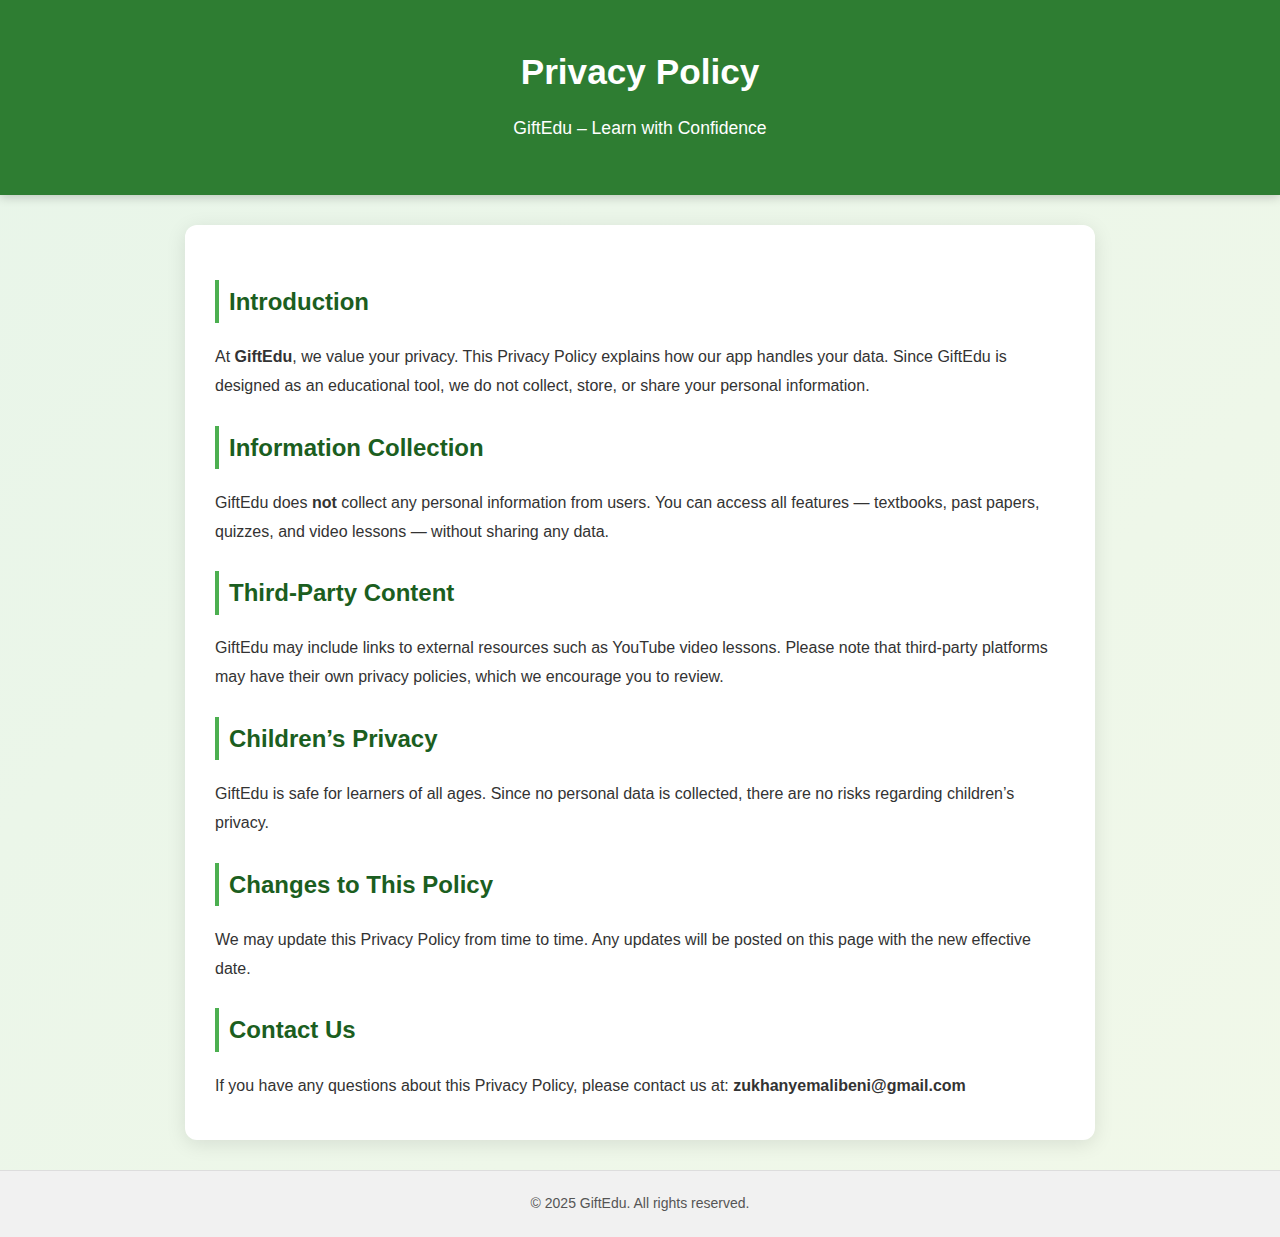
<file: index.html>
<!DOCTYPE html>
<html lang="en">
<head>
  <meta charset="UTF-8">
  <meta name="viewport" content="width=device-width, initial-scale=1.0">
  <title>Privacy Policy — GiftEdu</title>
  <link rel="stylesheet" href="style.css">
</head>
<body>
  <header>
    <h1>Privacy Policy</h1>
    <p>GiftEdu – Learn with Confidence</p>
  </header>

  <main>
    <h2>Introduction</h2>
    <p>
      At <strong>GiftEdu</strong>, we value your privacy. This Privacy Policy explains how our app handles your data.
      Since GiftEdu is designed as an educational tool, we do not collect, store, or share your personal information.
    </p>

    <h2>Information Collection</h2>
    <p>
      GiftEdu does <strong>not</strong> collect any personal information from users.
      You can access all features — textbooks, past papers, quizzes, and video lessons — without sharing any data.
    </p>

    <h2>Third-Party Content</h2>
    <p>
      GiftEdu may include links to external resources such as YouTube video lessons.  
      Please note that third-party platforms may have their own privacy policies, which we encourage you to review.
    </p>

    <h2>Children’s Privacy</h2>
    <p>
      GiftEdu is safe for learners of all ages. Since no personal data is collected, there are no risks regarding children’s privacy.
    </p>

    <h2>Changes to This Policy</h2>
    <p>
      We may update this Privacy Policy from time to time. Any updates will be posted on this page with the new effective date.
    </p>

    <h2>Contact Us</h2>
    <p>
      If you have any questions about this Privacy Policy, please contact us at:  
      <strong>zukhanyemalibeni@gmail.com</strong>
    </p>
  </main>

  <footer>
    &copy; 2025 GiftEdu. All rights reserved.
  </footer>

  <script src="script.js"></script>
</body>
</html>
</file>
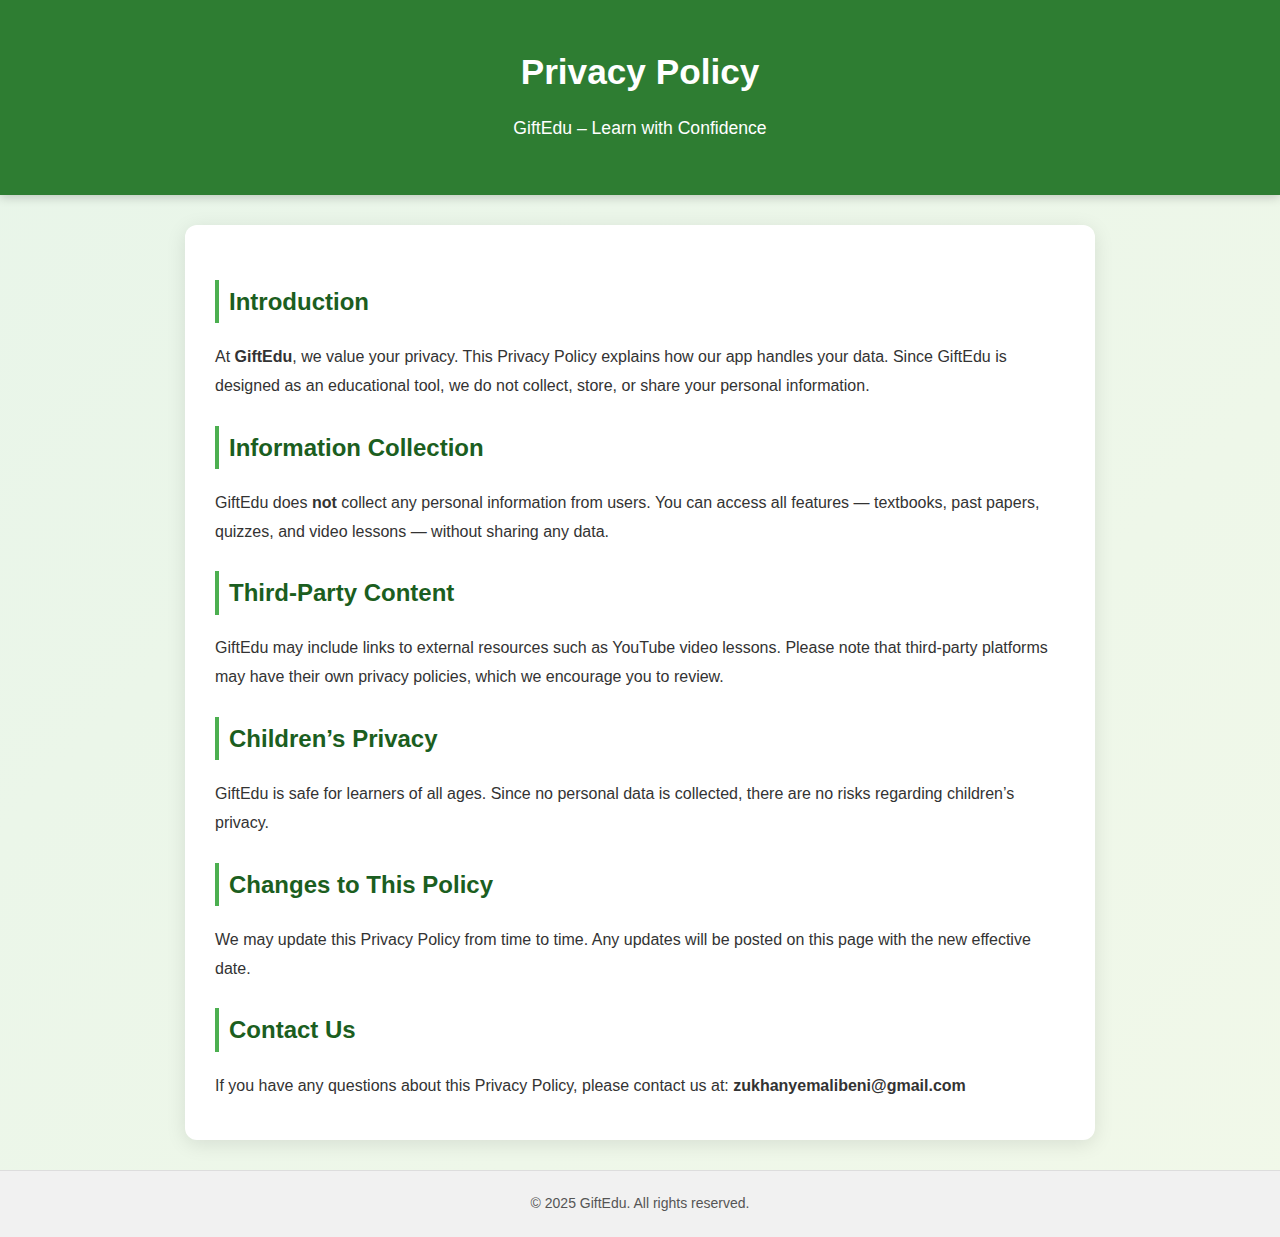
<file: index (21).html>
<!DOCTYPE html>
<html lang="en">
<head>
  <meta charset="UTF-8">
  <meta name="viewport" content="width=device-width, initial-scale=1.0">
  <title>Privacy Policy — GiftEdu</title>
  <link rel="stylesheet" href="style.css">
</head>
<body>
  <header>
    <h1>Privacy Policy</h1>
    <p>GiftEdu – Learn with Confidence</p>
  </header>

  <main>
    <h2>Introduction</h2>
    <p>
      At <strong>GiftEdu</strong>, we value your privacy. This Privacy Policy explains how our app handles your data.
      Since GiftEdu is designed as an educational tool, we do not collect, store, or share your personal information.
    </p>

    <h2>Information Collection</h2>
    <p>
      GiftEdu does <strong>not</strong> collect any personal information from users.
      You can access all features — textbooks, past papers, quizzes, and video lessons — without sharing any data.
    </p>

    <h2>Third-Party Content</h2>
    <p>
      GiftEdu may include links to external resources such as YouTube video lessons.  
      Please note that third-party platforms may have their own privacy policies, which we encourage you to review.
    </p>

    <h2>Children’s Privacy</h2>
    <p>
      GiftEdu is safe for learners of all ages. Since no personal data is collected, there are no risks regarding children’s privacy.
    </p>

    <h2>Changes to This Policy</h2>
    <p>
      We may update this Privacy Policy from time to time. Any updates will be posted on this page with the new effective date.
    </p>

    <h2>Contact Us</h2>
    <p>
      If you have any questions about this Privacy Policy, please contact us at:  
      <strong>zukhanyemalibeni@gmail.com</strong>
    </p>
  </main>

  <footer>
    &copy; 2025 GiftEdu. All rights reserved.
  </footer>

  <script src="script.js"></script>
</body>
</html>
</file>
<file: style.css>
/* Global Styles */
body {
  font-family: "Segoe UI", Tahoma, Geneva, Verdana, sans-serif;
  margin: 0;
  padding: 0;
  background: linear-gradient(135deg, #e8f5e9, #f1f8e9);
  color: #333;
  line-height: 1.8;
}

/* Header */
header {
  background: #2e7d32;
  color: white;
  padding: 40px 20px;
  text-align: center;
  box-shadow: 0 2px 10px rgba(0,0,0,0.2);
}
header h1 {
  margin: 0;
  font-size: 2.2rem;
}
header p {
  margin-top: 10px;
  font-size: 1.1rem;
}

/* Main Content */
main {
  max-width: 850px;
  margin: 30px auto;
  padding: 30px;
  background: white;
  border-radius: 12px;
  box-shadow: 0 4px 20px rgba(0,0,0,0.1);
  opacity: 0; /* hidden until fade-in */
  transform: translateY(10px);
  transition: all 0.7s ease-in-out;
}
main.show {
  opacity: 1;
  transform: translateY(0);
}
h2 {
  color: #1b5e20;
  border-left: 4px solid #4caf50;
  padding-left: 10px;
  margin-top: 25px;
}
p {
  font-size: 1rem;
  margin: 10px 0;
}

/* Footer */
footer {
  text-align: center;
  padding: 20px;
  margin-top: 30px;
  font-size: 14px;
  background: #f1f1f1;
  color: #555;
  border-top: 1px solid #ddd;
}
</file>
